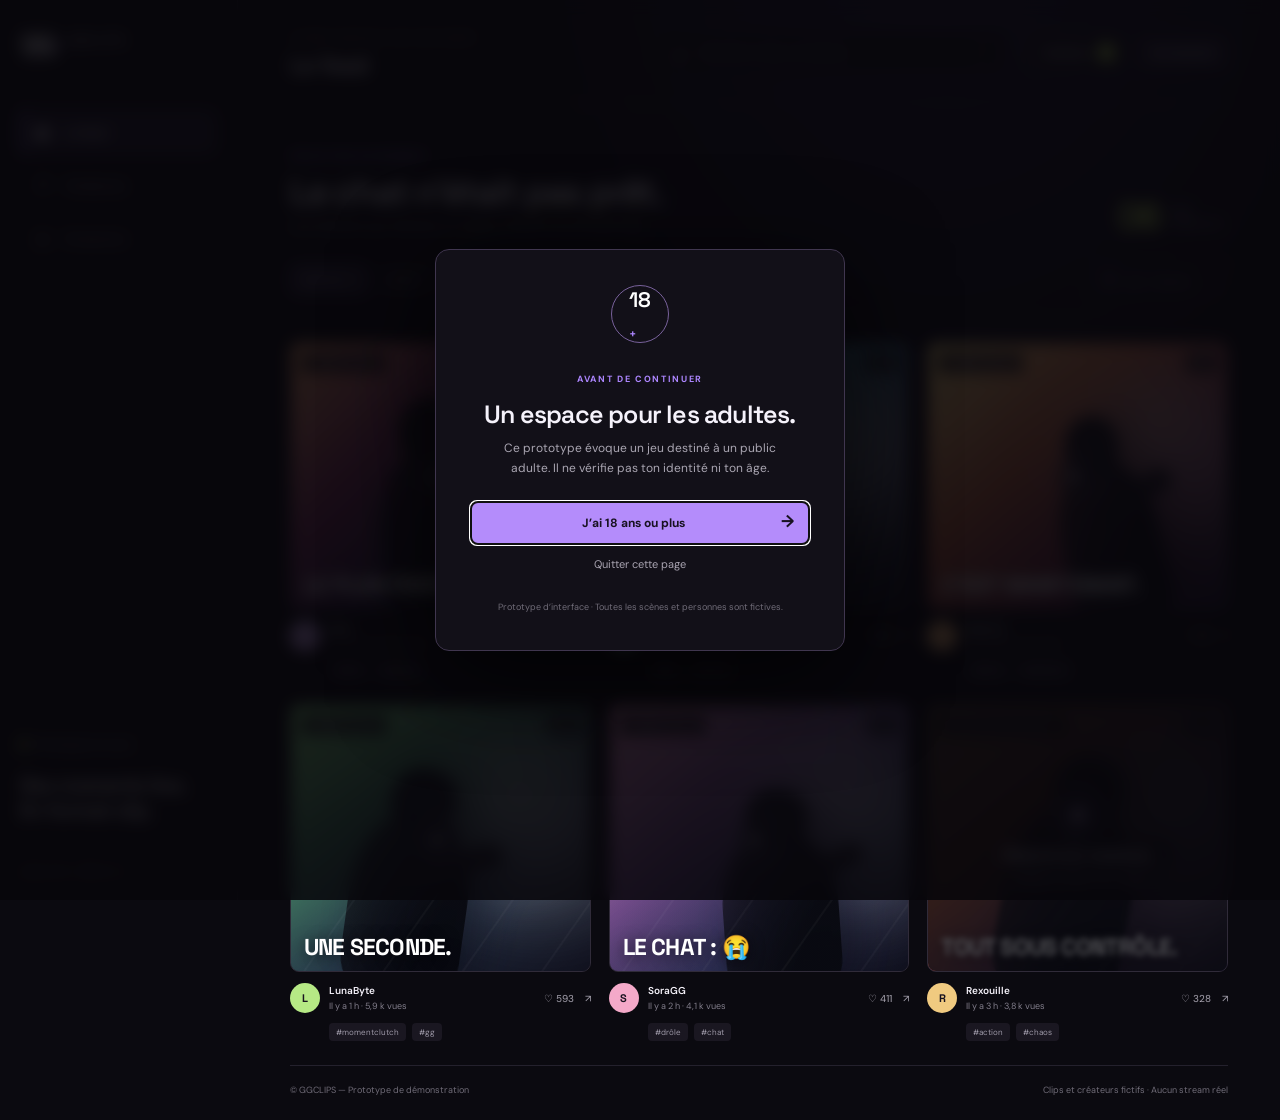
<file: index.html>
<!doctype html>
<html lang="fr">
  <head>
    <meta charset="UTF-8" />
    <meta name="viewport" content="width=device-width, initial-scale=1" />
    <meta name="theme-color" content="#0b0a10" />
    <meta name="description" content="GGClips — le feed de clips gaming. Prototype avec clips fictifs." />
    <title>GGClips — Le meilleur du live, en court</title>
    <link rel="stylesheet" href="/styles.css" />
    <script src="/app.js" defer></script>
  </head>
  <body>
    <div class="app-shell">
      <aside class="sidebar" aria-label="Navigation principale">
        <a class="brand" href="#accueil" aria-label="GGClips, accueil">
          <span class="brand-mark">gg<span>.</span></span>
          <span class="brand-name">GGCLIPS</span>
        </a>
        <nav class="main-nav">
          <a class="nav-link active" href="#feed"><span class="nav-icon">▣</span> Le feed</a>
          <a class="nav-link" href="#tendances"><span class="nav-icon">↗</span> Tendances</a>
          <a class="nav-link" href="#streamers"><span class="nav-icon">◎</span> Streamers</a>
        </nav>
        <div class="sidebar-bottom">
          <div class="sidebar-note"><span class="status-dot"></span> Prototype en cours</div>
          <div class="sidebar-caption">Des moments live.<br />En format clip.</div>
          <span class="version-label">GGCLIPS / BÊTA 0.1</span>
        </div>
      </aside>

      <main id="feed" class="main-content">
        <header class="topbar">
          <div class="mobile-brand"><span class="brand-mark">gg<span>.</span></span></div>
          <div class="topbar-title"><span class="eyebrow">LE MEILLEUR DU LIVE, EN COURT</span><h1>Le feed</h1></div>
          <label class="search-box"><span aria-hidden="true">⌕</span><input id="search" type="search" placeholder="Chercher un clip, un streamer…" aria-label="Chercher un clip ou streamer" /><kbd>/</kbd></label>
          <div class="auth-controls">
            <button class="review-open-button" id="review-open" type="button">Validation <span class="review-count" id="review-count">3</span></button>
            <button class="login-open-button" id="login-open" type="button">Se connecter</button>
            <span class="user-label" id="user-label" hidden>Démo</span>
            <button class="logout-button" id="logout-button" type="button" hidden>Se déconnecter</button>
          </div>
        </header>

        <section class="feed-intro" aria-label="Présentation du feed">
          <div><span class="eyebrow accent">SÉLECTION DU MOMENT</span><h2>Le chat n’était pas prêt.</h2><p>Les moments qui méritent un replay. Choisis ton prochain clip.</p></div>
          <div class="intro-stat"><strong id="clip-count">06</strong><span>clips<br />à découvrir</span></div>
        </section>

        <section class="filters" aria-label="Filtres du feed">
          <div class="filter-list" id="filter-list">
            <button class="filter-chip selected" data-filter="Tout">Pour toi <span>✦</span></button>
            <button class="filter-chip" data-filter="Action">Action</button>
            <button class="filter-chip" data-filter="Drôle">Drôle</button>
            <button class="filter-chip" data-filter="Moment clutch">Moment clutch</button>
            <button class="filter-chip" data-filter="Fails">Fails</button>
          </div>
          <button class="sort-button" id="sort-button" type="button"><span>☷</span> Les + récents <span class="chevron">⌄</span></button>
        </section>

        <section class="clip-grid" id="clip-grid" aria-live="polite" aria-label="Clips fictifs"></section>
        <p class="empty-state" id="empty-state" hidden>Aucun clip ne correspond à ta recherche. Essaie un autre mot.</p>
        <footer class="page-footer"><span>© GGCLIPS — Prototype de démonstration</span><span>Clips et créateurs fictifs · Aucun stream réel</span></footer>
      </main>
      <section class="clip-viewer" id="clip-viewer" aria-label="Viewer de clip" aria-hidden="true" hidden>
        <header class="viewer-topbar">
          <button class="back-button" id="back-to-feed" type="button"><span aria-hidden="true">←</span> Retour au feed</button>
          <span class="viewer-demo-label">APERÇU FICTIF</span>
        </header>
        <div class="viewer-layout">
          <div class="viewer-stage">
            <div class="viewer-art clip-art" id="viewer-art" aria-hidden="true"><span class="art-glow"></span><span class="art-silhouette"></span></div>
            <div class="viewer-stage-note"><span class="demo-badge">✦ DÉMO FICTIVE</span><span id="viewer-duration" class="duration"></span></div>
            <div class="viewer-play-mark" aria-hidden="true">▶</div>
            <p class="viewer-scene" id="viewer-scene"></p>
            <p class="viewer-no-video">Aucune vidéo réelle n’est chargée</p>
          </div>
          <div class="viewer-details">
            <span class="eyebrow accent">CLIP À LA UNE</span>
            <h2 id="viewer-title"></h2>
            <div class="viewer-streamer"><span class="avatar" id="viewer-avatar"></span><div><button class="creator-link viewer-creator-link" id="viewer-creator" type="button"></button><span>Streamer fictif · Profil fictif</span></div></div>
            <div class="viewer-stats"><div><strong id="viewer-views"></strong><span>vues</span></div><div><strong id="viewer-likes"></strong><span>likes fictifs</span></div></div>
            <div class="viewer-hashtags" id="viewer-tags" aria-label="Hashtags"></div>
            <button class="report-button" id="report-clip" type="button"><span aria-hidden="true">⚑</span> Signaler ce clip</button>
            <p class="report-note">Le signalement est désactivé dans ce prototype.</p>
          </div>
        </div>
      </section>
      <section class="streamer-profile" id="streamer-profile" aria-label="Profil streamer" aria-hidden="true" hidden>
        <header class="viewer-topbar">
          <button class="back-button" id="profile-back" type="button"><span aria-hidden="true">←</span> Retour au feed</button>
          <span class="viewer-demo-label">PROFIL FICTIF</span>
        </header>
        <div class="profile-content">
          <div class="profile-hero">
            <span class="avatar profile-avatar" id="profile-avatar"></span>
            <div class="profile-identity"><span class="eyebrow accent">STREAMER</span><h2 id="profile-name"></h2><span class="platform-badge" id="profile-platform"></span></div>
            <div class="profile-clip-count"><strong id="profile-count"></strong><span>clips</span></div>
          </div>
          <div class="profile-section-heading"><div><span class="eyebrow">À DÉCOUVRIR</span><h3>Ses clips</h3></div><span class="viewer-demo-label">CLIPS DE DÉMO</span></div>
          <div class="profile-clips" id="profile-clips"></div>
        </div>
      </section>
      <section class="login-page" id="login-page" aria-label="Connexion démo" aria-hidden="true" hidden>
        <header class="viewer-topbar">
          <button class="back-button" id="login-back" type="button"><span aria-hidden="true">←</span> Retour au feed</button>
          <span class="viewer-demo-label">ACCÈS DE DÉMONSTRATION</span>
        </header>
        <div class="login-content">
          <div class="login-card">
            <span class="eyebrow accent">GGCLIPS / ESPACE MEMBRE</span>
            <h2>Content de te revoir.</h2>
            <p>Connecte-toi en mode démo pour découvrir le clip réservé aux membres.</p>
            <form id="demo-login-form" autocomplete="off">
              <label for="demo-email">Email fictif</label>
              <input id="demo-email" name="email" type="email" placeholder="toi@exemple.test" autocomplete="off" required />
              <label for="demo-password">Mot de passe fictif</label>
              <input id="demo-password" name="password" type="password" placeholder="N’entre pas un vrai mot de passe" autocomplete="new-password" required />
              <button class="primary-button login-submit" type="submit">Se connecter en démo <span>→</span></button>
            </form>
            <small>Démo locale uniquement · aucun compte ni identifiant n’est enregistré ou envoyé.</small>
          </div>
        </div>
      </section>
      <section class="review-desk" id="review-desk" aria-label="Bureau de validation démo" aria-hidden="true" hidden>
        <header class="viewer-topbar">
          <button class="back-button" id="review-back" type="button"><span aria-hidden="true">←</span> Retour au feed</button>
          <span class="viewer-demo-label">ESPACE DE DÉMONSTRATION</span>
        </header>
        <div class="review-content">
          <div class="review-heading"><div><span class="eyebrow accent">MODÉRATION / FILE D’ATTENTE</span><h2>Bureau de validation</h2><p>Examine les propositions fictives avant leur ajout au feed.</p></div><div class="review-heading-actions"><button class="simulate-agent-button" id="simulate-agent" type="button"><span>✦</span> Simuler l’agent</button><span class="review-agent-badge">MOMENT FINDER · DÉMO</span></div></div>
          <div class="draft-list" id="draft-list"></div>
          <div class="review-empty" id="review-empty" hidden><span>✓</span><h3>Tout est traité.</h3><p>Il n’y a plus de brouillons dans la file de démonstration.</p></div>
          <p class="review-disclaimer">Aucune vidéo réelle ni publication externe · Les décisions sont locales et temporaires.</p>
        </div>
      </section>
    </div>

    <dialog class="age-dialog" id="age-dialog" aria-labelledby="age-title">
      <div class="age-mark">18<span>+</span></div>
      <span class="eyebrow accent">AVANT DE CONTINUER</span>
      <h2 id="age-title">Un espace pour les adultes.</h2>
      <p>Ce prototype évoque un jeu destiné à un public adulte. Il ne vérifie pas ton identité ni ton âge.</p>
      <button class="primary-button" id="age-confirm" type="button">J’ai 18 ans ou plus <span>→</span></button>
      <button class="text-button" id="age-leave" type="button">Quitter cette page</button>
      <small>Prototype d’interface · Toutes les scènes et personnes sont fictives.</small>
    </dialog>
    <div class="toast" id="toast" role="status" aria-live="polite"></div>
  </body>
</html>
</file>
<file: styles.css>
@import url('https://fonts.googleapis.com/css2?family=DM+Sans:wght@400;500;600;700&family=Space+Grotesk:wght@400;500;600;700&display=swap');

:root{font-family:'DM Sans',sans-serif;color:#f4f2f8;background:#0b0a10;font-synthesis:none;text-rendering:optimizeLegibility;--muted:#898692;--line:#24212d;--purple:#ad86ff;--lime:#d6ff69}
*{box-sizing:border-box}body{margin:0;min-width:320px;background:radial-gradient(ellipse at 74% -10%,#241b38 0,transparent 34%),#0b0a10}button,input{font:inherit}button{color:inherit;cursor:pointer}.app-shell{min-height:100vh}.sidebar{position:fixed;inset:0 auto 0 0;width:238px;padding:28px 20px 22px;border-right:1px solid var(--line);display:flex;flex-direction:column;background:#0c0b11;z-index:2}.brand{display:flex;align-items:center;gap:10px;text-decoration:none;color:#f7f5fb}.brand-mark{font:700 30px/.8 'Space Grotesk',sans-serif;letter-spacing:-3px;color:#fff}.brand-mark span{color:var(--purple)}.brand-name{font:700 11px 'Space Grotesk',sans-serif;letter-spacing:2px;color:#c6c3ce}.main-nav{display:grid;gap:7px;margin-top:57px}.nav-link{display:flex;align-items:center;gap:13px;padding:12px 13px;text-decoration:none;color:#9895a1;border-radius:9px;font-size:13px;transition:.2s}.nav-link:hover,.nav-link.active{color:#f8f6ff;background:#211b2d}.nav-link.active{box-shadow:inset 2px 0 var(--purple)}.nav-icon{width:18px;text-align:center;font-size:17px}.sidebar-bottom{margin-top:auto}.sidebar-note{display:flex;align-items:center;gap:8px;color:#aaa6b2;font-size:11px}.status-dot{height:7px;width:7px;border-radius:50%;background:var(--lime);box-shadow:0 0 10px #d6ff6970}.sidebar-caption{margin-top:22px;color:#efedf3;font:600 20px/1.25 'Space Grotesk',sans-serif;letter-spacing:-.5px}.version-label{display:block;margin-top:26px;padding-top:16px;border-top:1px solid var(--line);font-size:9px;letter-spacing:1.6px;color:#65616e}.main-content{max-width:1440px;margin-left:238px;padding:0 52px}.topbar{height:105px;display:flex;align-items:center;gap:25px;border-bottom:1px solid var(--line)}.topbar-title{min-width:225px}.eyebrow{font-size:9px;font-weight:700;letter-spacing:1.65px;color:#797583}.topbar h1{margin:4px 0 0;font:600 23px 'Space Grotesk',sans-serif;letter-spacing:-.5px}.accent{color:var(--purple)}.search-box{margin-left:auto;width:min(345px,38vw);height:42px;border:1px solid #302c39;border-radius:8px;display:flex;align-items:center;gap:10px;padding:0 12px;color:#777380;background:#111017}.search-box>span{font-size:24px;line-height:1}.search-box input{min-width:0;width:100%;border:0;outline:0;background:transparent;color:#eee;font-size:11px}.search-box input::placeholder{color:#777380}.search-box kbd{padding:3px 6px;border:1px solid #393541;border-radius:4px;font-size:10px}.profile-button{height:34px;width:34px;border:1px solid #45404f;border-radius:50%;background:#292333;font:600 12px 'Space Grotesk',sans-serif}.mobile-brand{display:none}.feed-intro{display:flex;justify-content:space-between;align-items:flex-end;padding:38px 0 27px}.feed-intro h2{margin:9px 0 6px;font:600 clamp(25px,3vw,35px)/1.1 'Space Grotesk',sans-serif;letter-spacing:-1.2px}.feed-intro p{margin:0;color:var(--muted);font-size:12px}.intro-stat{display:flex;align-items:center;gap:11px;margin-right:4px}.intro-stat strong{font:600 36px/.9 'Space Grotesk',sans-serif;color:var(--lime);letter-spacing:-2px}.intro-stat span{font-size:10px;line-height:1.35;color:#aaa6b2}.filters{display:flex;align-items:center;justify-content:space-between;gap:16px;padding:0 0 18px;border-bottom:1px solid var(--line)}.filter-list{display:flex;gap:8px;flex-wrap:wrap}.filter-chip,.sort-button{border:1px solid #2a2732;border-radius:6px;background:#111017;color:#aaa6b2;font-size:10px;padding:8px 12px;transition:.2s}.filter-chip:hover,.filter-chip.selected{border-color:#715c96;background:#251e31;color:#eee9fa}.filter-chip span{color:var(--lime);margin-left:3px}.sort-button{white-space:nowrap;background:transparent}.sort-button>span:first-child{font-size:15px;margin-right:7px}.chevron{margin-left:13px}.clip-grid{display:grid;grid-template-columns:repeat(3,minmax(0,1fr));gap:25px 18px;padding:24px 0}.clip-card{min-width:0}.clip-visual{position:relative;overflow:hidden;aspect-ratio:1.12/1;border:1px solid #302b39;border-radius:9px;background:#17141e;isolation:isolate}.clip-art{position:absolute;inset:0;background:var(--art);transition:transform .35s}.clip-card:hover .clip-art{transform:scale(1.045)}.clip-art:before,.clip-art:after{content:"";position:absolute;inset:0;pointer-events:none}.clip-art:before{background:linear-gradient(145deg,transparent 20%,#0b09128c 83%),radial-gradient(ellipse at 70% 35%,#ffffff26,transparent 34%)}.clip-art:after{background:repeating-linear-gradient(125deg,transparent 0 32px,#ffffff08 33px 34px,transparent 35px 65px);mix-blend-mode:screen}.art-1{--art:linear-gradient(132deg,#f4a969 0%,#9b3c70 34%,#332c68 67%,#111728)}.art-2{--art:linear-gradient(145deg,#72d9cf 0%,#317e9c 36%,#394b76 67%,#15182d)}.art-3{--art:linear-gradient(135deg,#f2dc86 0%,#e8794f 38%,#a23664 70%,#291c4e)}.art-4{--art:linear-gradient(145deg,#8ddd81 0%,#4a8e6b 34%,#334a68 67%,#15192b)}.art-5{--art:linear-gradient(138deg,#e394bb 0%,#895ba6 40%,#3c487c 71%,#121628)}.art-6{--art:linear-gradient(138deg,#e7b86f 0%,#bb603d 35%,#653c68 69%,#19182e)}.art-silhouette{position:absolute;width:43%;height:70%;left:30%;bottom:-8%;border-radius:48% 48% 20% 20%;background:linear-gradient(110deg,#13121ba8,#080910ef 70%);filter:drop-shadow(16px 2px 20px #09071180);transform:rotate(-7deg)}.art-silhouette:before{content:"";position:absolute;left:24%;top:-25%;width:54%;height:36%;border-radius:48% 45% 43% 45%;background:#11111ae8;transform:rotate(10deg)}.art-silhouette:after{content:"";position:absolute;right:-25%;top:19%;width:85%;height:13%;border-radius:20px;background:#14121cd9;transform:rotate(-19deg)}.art-glow{position:absolute;width:58%;aspect-ratio:1;border-radius:50%;right:-12%;top:7%;background:#fff5;filter:blur(45px)}.art-2 .art-silhouette{left:22%;width:35%;height:60%;transform:rotate(9deg)}.art-3 .art-silhouette{left:45%;width:33%;height:65%;transform:rotate(-13deg)}.art-4 .art-silhouette{left:19%;width:40%;height:68%;transform:rotate(8deg)}.art-5 .art-silhouette{left:38%;width:39%;height:61%;transform:rotate(-4deg)}.art-6 .art-silhouette{left:25%;width:43%;height:72%;transform:rotate(11deg)}.visual-top{position:absolute;inset:10px 10px auto;display:flex;justify-content:space-between;align-items:center}.demo-badge,.duration{padding:5px 7px;border-radius:4px;background:#0b0a10bb;backdrop-filter:blur(8px);font-size:8px;font-weight:600;letter-spacing:.5px}.demo-badge{color:#f3d8ff}.duration{font-variant-numeric:tabular-nums;color:#fff}.visual-caption{position:absolute;left:13px;right:13px;bottom:13px;color:#fff;font:700 clamp(17px,2vw,23px)/.97 'Space Grotesk',sans-serif;letter-spacing:-.8px;text-shadow:0 2px 15px #05040bb3}.play-button{position:absolute;top:50%;left:50%;transform:translate(-50%,-50%);display:grid;place-items:center;width:42px;height:42px;border:1px solid #ffffff75;border-radius:50%;background:#17132272;backdrop-filter:blur(8px);font-size:13px;padding-left:3px;transition:.2s}.play-button:hover{background:#a579e6;color:#fff;border-color:#cdb6ff}.clip-meta{display:flex;align-items:center;gap:9px;padding-top:11px}.avatar{display:grid;place-items:center;flex:none;width:30px;height:30px;border-radius:50%;background:var(--avatar,#a67be0);color:#17121f;font:700 11px 'Space Grotesk',sans-serif}.creator{min-width:0;flex:1}.creator strong{display:block;overflow:hidden;text-overflow:ellipsis;white-space:nowrap;font-size:10px;font-weight:600}.creator span{display:block;margin-top:3px;color:#827e8b;font-size:9px}.clip-actions{display:flex;align-items:center;gap:11px;color:#aaa6b2}.action-button{padding:4px 0;border:0;background:transparent;color:inherit;font-size:10px}.action-button:hover{color:var(--purple)}.clip-tags{display:flex;gap:6px;margin:10px 0 0 39px}.clip-tag{padding:4px 7px;border-radius:4px;background:#1a1721;color:#9d98a7;font-size:8px}.empty-state{padding:54px 15px;text-align:center;color:var(--muted);font-size:13px}.page-footer{display:flex;justify-content:space-between;gap:20px;padding:18px 0 24px;border-top:1px solid var(--line);color:#706c78;font-size:9px}.age-dialog{width:min(410px,calc(100% - 32px));padding:35px;border:1px solid #40364f;border-radius:14px;background:#121018;color:#f5f2fb;text-align:center;box-shadow:0 25px 100px #000b}.age-dialog::backdrop{background:#07060bdc;backdrop-filter:blur(8px)}.age-mark{width:58px;height:58px;display:grid;place-items:center;margin:0 auto 23px;border:1px solid #78619b;border-radius:50%;color:#fff;font:600 21px 'Space Grotesk',sans-serif}.age-mark span{color:var(--purple);font-size:12px;align-self:start;margin:13px 0 0 -15px}.age-dialog h2{margin:11px 0 9px;font:600 25px 'Space Grotesk',sans-serif;letter-spacing:-.8px}.age-dialog p{margin:0 auto 24px;max-width:305px;color:#aaa6b2;font-size:12px;line-height:1.65}.primary-button{width:100%;padding:13px 15px;border:0;border-radius:7px;background:#b48cfb;color:#181221;font-size:12px;font-weight:700}.primary-button span{float:right;font-size:17px;line-height:12px}.text-button{display:block;margin:12px auto 22px;border:0;background:transparent;color:#a9a4b1;font-size:11px}.age-dialog small{color:#706c78;font-size:9px}.toast{position:fixed;z-index:5;right:22px;bottom:22px;max-width:calc(100vw - 44px);padding:12px 16px;border:1px solid #494052;border-radius:7px;background:#211c29;color:#f4effa;font-size:11px;opacity:0;transform:translateY(8px);pointer-events:none;transition:.2s}.toast.show{opacity:1;transform:translateY(0)}
@media(min-width:1450px){.clip-grid{grid-template-columns:repeat(3,minmax(0,310px));gap:30px 22px}.clip-visual{aspect-ratio:.94/1}}
@media(max-width:1050px){.sidebar{width:205px;padding-inline:16px}.main-content{margin-left:205px;padding:0 30px}.clip-grid{grid-template-columns:repeat(2,minmax(0,1fr))}.topbar-title{min-width:180px}}
@media(max-width:700px){body{background:radial-gradient(ellipse at 75% -10%,#241b38 0,transparent 35%),#0b0a10}.sidebar{display:none}.main-content{margin-left:0;padding:0 16px}.topbar{height:75px;gap:12px}.mobile-brand{display:block}.mobile-brand .brand-mark{font-size:27px}.topbar-title{min-width:0;flex:1}.topbar-title .eyebrow{font-size:7px;letter-spacing:1px}.topbar h1{font-size:19px}.search-box{width:37px;height:37px;justify-content:center;margin-left:0;padding:0;border-color:transparent;background:transparent}.search-box>span{font-size:23px}.search-box input,.search-box kbd{display:none}.search-box:focus-within{position:absolute;z-index:3;right:58px;left:16px;width:auto;justify-content:flex-start;padding:0 10px;border-color:#494052;background:#111017}.search-box:focus-within input{display:block}.profile-button{flex:none}.feed-intro{padding:28px 0 22px}.feed-intro h2{font-size:27px}.feed-intro p{max-width:245px;font-size:10px}.intro-stat strong{font-size:30px}.intro-stat span{font-size:9px}.filters{align-items:flex-start;flex-direction:column;gap:11px;padding-bottom:13px}.filter-list{flex-wrap:nowrap;width:calc(100vw - 32px);overflow-x:auto;padding-bottom:3px;scrollbar-width:none}.filter-list::-webkit-scrollbar{display:none}.filter-chip{flex:none;padding:8px 10px}.sort-button{align-self:flex-end;padding:4px 2px;border:0}.clip-grid{grid-template-columns:repeat(2,minmax(0,1fr));gap:19px 11px;padding-top:17px}.clip-visual{aspect-ratio:.73/1}.visual-top{inset:7px 7px auto}.demo-badge,.duration{font-size:7px;padding:4px 5px}.visual-caption{left:9px;right:9px;bottom:10px;font-size:17px}.play-button{width:36px;height:36px}.clip-meta{gap:7px;padding-top:8px}.avatar{width:26px;height:26px;font-size:9px}.creator strong{font-size:9px}.creator span{font-size:8px}.clip-actions{gap:7px}.action-button{font-size:9px}.clip-tags{gap:4px;margin:8px 0 0 33px}.clip-tag{font-size:7px;padding:4px 5px}.page-footer{flex-direction:column;gap:6px;padding:14px 0 20px;font-size:8px}.age-dialog{padding:29px 23px}}
@media(max-width:360px){.main-content{padding:0 11px}.clip-grid{gap:16px 8px}.filter-list{width:calc(100vw - 22px)}.creator strong{font-size:8px}.clip-actions{gap:5px}}

.clip-card{cursor:pointer}.clip-viewer{position:fixed;z-index:4;inset:0 0 0 238px;overflow-y:auto;background:radial-gradient(ellipse at 50% -15%,#302245 0,transparent 42%),#0b0a10;padding:0 46px 35px}.clip-viewer[hidden]{display:none}.viewer-topbar{height:76px;display:flex;align-items:center;justify-content:space-between;border-bottom:1px solid var(--line)}.back-button{border:0;background:transparent;color:#d6d2dd;font-size:12px;padding:10px 0}.back-button span{margin-right:9px;font-size:18px;color:var(--purple);vertical-align:-1px}.viewer-demo-label{font-size:9px;letter-spacing:1.6px;color:#827d8b}.viewer-layout{min-height:calc(100vh - 112px);display:flex;align-items:center;justify-content:center;gap:clamp(38px,8vw,115px);padding:35px 0}.viewer-stage{position:relative;flex:none;width:min(37vh,370px);min-width:240px;aspect-ratio:9/16;overflow:hidden;border:1px solid #453d50;border-radius:12px;background:#17141e;box-shadow:0 22px 80px #0008;isolation:isolate}.viewer-art{position:absolute;inset:0;background:var(--art)}.viewer-stage:after{content:"";position:absolute;inset:0;background:linear-gradient(180deg,#08070a40 0%,transparent 25%,transparent 55%,#08070ac9 100%);pointer-events:none}.viewer-stage-note{position:absolute;z-index:1;inset:13px 13px auto;display:flex;justify-content:space-between}.viewer-play-mark{position:absolute;z-index:1;top:50%;left:50%;transform:translate(-50%,-50%);width:52px;height:52px;display:grid;place-items:center;padding-left:4px;border:1px solid #ffffff80;border-radius:50%;background:#13101966;color:white;font-size:16px;backdrop-filter:blur(8px)}.viewer-scene{position:absolute;z-index:1;left:20px;right:20px;bottom:58px;margin:0;color:white;font:700 clamp(23px,3vw,32px)/.98 'Space Grotesk',sans-serif;letter-spacing:-1px;text-shadow:0 2px 18px #000c}.viewer-no-video{position:absolute;z-index:1;bottom:17px;left:0;right:0;margin:0;text-align:center;color:#ffffffa8;font-size:9px;letter-spacing:.3px}.viewer-details{width:min(330px,34vw)}.viewer-details h2{margin:14px 0 25px;font:600 clamp(27px,3vw,37px)/1.06 'Space Grotesk',sans-serif;letter-spacing:-1.5px}.viewer-streamer{display:flex;align-items:center;gap:11px;padding:15px 0;border-top:1px solid var(--line);border-bottom:1px solid var(--line)}.viewer-streamer .avatar{width:38px;height:38px;font-size:13px}.viewer-streamer strong,.viewer-streamer span{display:block}.viewer-streamer strong{font-size:12px}.viewer-streamer div>span{margin-top:4px;color:var(--muted);font-size:10px}.viewer-stats{display:flex;gap:35px;padding:21px 0}.viewer-stats div{display:grid;gap:5px}.viewer-stats strong{font:600 20px 'Space Grotesk',sans-serif}.viewer-stats span{font-size:10px;color:var(--muted)}.viewer-hashtags{display:flex;flex-wrap:wrap;gap:7px}.viewer-hashtags .clip-tag{font-size:10px;padding:6px 9px}.report-button{display:block;width:100%;margin-top:31px;padding:12px 13px;border:1px solid #3b3039;border-radius:7px;background:#171219;color:#e0cbd3;text-align:left;font-size:11px;transition:.2s}.report-button span{margin-right:8px;color:#ee9caa}.report-button:hover{border-color:#9a5967;background:#24171d}.report-note{margin:9px 0 0;color:#706b77;font-size:9px}.viewer-open{overflow:hidden}
@media(max-width:1050px){.clip-viewer{left:205px;padding-inline:28px}.viewer-layout{gap:35px}.viewer-stage{width:min(43vh,340px);min-width:225px}}
@media(max-width:700px){.clip-viewer{inset:0;padding:0 16px 22px}.viewer-topbar{height:62px}.viewer-demo-label{font-size:8px}.viewer-layout{min-height:0;display:flex;flex-direction:column;gap:20px;align-items:stretch;padding:18px 0}.viewer-stage{width:min(62vh,calc(100vw - 32px));min-width:0;max-height:62vh;aspect-ratio:9/16;align-self:center}.viewer-details{width:100%}.viewer-details h2{margin:8px 0 13px;font-size:25px}.viewer-streamer{padding:10px 0}.viewer-stats{gap:27px;padding:12px 0}.viewer-stats strong{font-size:17px}.report-button{margin-top:17px}.viewer-hashtags .clip-tag{font-size:9px}}

.creator-link{display:block;padding:0;border:0;background:transparent;color:#f5f2fa;text-align:left;font-size:10px;font-weight:600}.creator-link:hover{color:var(--purple);text-decoration:underline;text-underline-offset:3px}.viewer-creator-link{font-size:12px}.streamer-profile{position:fixed;z-index:4;inset:0 0 0 238px;overflow-y:auto;background:radial-gradient(ellipse at 50% -15%,#302245 0,transparent 42%),#0b0a10;padding:0 46px 35px}.streamer-profile[hidden]{display:none}.profile-content{max-width:900px;margin:0 auto}.profile-hero{display:flex;align-items:center;gap:20px;padding:47px 0 38px;border-bottom:1px solid var(--line)}.profile-avatar{width:74px;height:74px;font-size:24px}.profile-identity{flex:1}.profile-identity h2{margin:7px 0 9px;font:600 34px/1 'Space Grotesk',sans-serif;letter-spacing:-1px}.platform-badge{display:inline-flex;align-items:center;gap:7px;padding:6px 9px;border:1px solid #55446e;border-radius:5px;background:#211a2a;color:#d5c1f4;font-size:10px}.platform-badge:before{content:"";width:6px;height:6px;border-radius:50%;background:#b992fa}.profile-clip-count{display:grid;text-align:right;gap:4px}.profile-clip-count strong{font:600 30px 'Space Grotesk',sans-serif;color:var(--lime)}.profile-clip-count span{font-size:10px;color:var(--muted)}.profile-section-heading{display:flex;align-items:flex-end;justify-content:space-between;padding:31px 0 16px}.profile-section-heading h3{margin:6px 0 0;font:600 22px 'Space Grotesk',sans-serif;letter-spacing:-.5px}.profile-clips{display:grid;gap:10px}.profile-clip{width:100%;display:flex;align-items:center;gap:16px;padding:10px;border:1px solid #2c2834;border-radius:9px;background:#111017;text-align:left;transition:border-color .2s,background .2s}.profile-clip:hover{border-color:#70588e;background:#191521}.profile-clip-art{position:relative;display:block;flex:none;width:80px;aspect-ratio:9/12;overflow:hidden;border-radius:5px;background:var(--art)}.profile-clip-art .duration{position:absolute;right:5px;bottom:5px}.profile-clip-copy{display:grid;gap:6px;flex:1;min-width:0}.profile-clip-copy strong{overflow:hidden;text-overflow:ellipsis;white-space:nowrap;color:#f0edf5;font-size:12px}.profile-clip-copy>span{color:#96919f;font-size:10px}.profile-clip-copy .profile-tags{color:#b69ad9}.profile-clip-arrow{color:#91899b;font-size:17px}.profile-clip:hover .profile-clip-arrow{color:var(--purple)}
.profile-clip-art{inset:auto}
.review-heading-actions{display:grid;justify-items:end;gap:8px;flex:none}.simulate-agent-button{padding:10px 13px;border:1px solid #7a6398;border-radius:6px;background:#271f33;color:#f0e8fb;font-size:10px;font-weight:700;transition:.2s}.simulate-agent-button span{margin-right:5px;color:var(--lime)}.simulate-agent-button:hover{border-color:#b195d9;background:#332641}.draft-facts{justify-content:space-between;gap:12px}.draft-facts small{white-space:nowrap;font-size:7px}.draft-facts strong{font-variant-numeric:tabular-nums}.review-count[hidden]{display:none!important}
@media(max-width:700px){.review-heading{gap:10px}.review-heading-actions{gap:6px}.simulate-agent-button{padding:8px 9px;font-size:8px}.draft-facts{gap:5px}.draft-facts small{font-size:6px}}
.auth-controls{display:flex;align-items:center;gap:11px;margin-left:0;white-space:nowrap}.login-open-button,.logout-button{padding:9px 12px;border:1px solid #453d50;border-radius:6px;background:#211b2d;color:#eee9f8;font-size:10px;font-weight:600;transition:.2s}.login-open-button:hover,.logout-button:hover{border-color:#9a7ac7;background:#2a2036}.user-label{color:var(--lime);font:600 11px 'Space Grotesk',sans-serif}.auth-controls [hidden]{display:none!important}.member-lock{position:absolute;z-index:1;inset:0;display:flex;flex-direction:column;align-items:center;justify-content:center;gap:8px;border:0;background:#0b0a10b8;color:#f8f4ff;backdrop-filter:blur(3px);text-align:center}.member-lock>span{display:grid;place-items:center;width:42px;height:42px;margin-bottom:4px;border:1px solid #a981e5;border-radius:50%;color:#d9c2ff;font-size:17px}.member-lock strong{font:600 14px 'Space Grotesk',sans-serif}.member-lock small{color:#c1bacd;font-size:9px}.member-lock:hover{background:#171121bd}.login-page{position:fixed;z-index:4;inset:0 0 0 238px;overflow-y:auto;background:radial-gradient(ellipse at 50% -15%,#302245 0,transparent 42%),#0b0a10;padding:0 46px 35px}.login-page[hidden]{display:none}.login-content{min-height:calc(100vh - 112px);display:grid;place-items:center;padding:25px 0}.login-card{width:min(420px,100%);padding:34px;border:1px solid #383142;border-radius:12px;background:#111017;box-shadow:0 20px 75px #0007}.login-card h2{margin:11px 0 8px;font:600 30px/1.07 'Space Grotesk',sans-serif;letter-spacing:-1px}.login-card>p{margin:0 0 24px;color:#aaa6b2;font-size:11px;line-height:1.6}.login-card form{display:grid;gap:9px}.login-card label{margin-top:5px;color:#d1ccd9;font-size:10px;font-weight:600}.login-card input{width:100%;height:42px;padding:0 12px;border:1px solid #393441;border-radius:6px;outline:0;background:#0c0b11;color:#f4f2f8;font-size:11px}.login-card input:focus{border-color:#9873c7;box-shadow:0 0 0 3px #9873c722}.login-card input::placeholder{color:#77717f}.login-submit{margin-top:11px}.login-card>small{display:block;margin-top:18px;color:#797481;font-size:9px;line-height:1.5}
.review-open-button{display:flex;align-items:center;gap:7px;padding:9px 11px;border:1px solid #453d50;border-radius:6px;background:#17141d;color:#d5d0dc;font-size:10px;font-weight:600;transition:.2s}.review-open-button:hover{border-color:#8d71b1;background:#211b2d}.review-count{display:grid;place-items:center;min-width:17px;height:17px;padding:0 4px;border-radius:10px;background:#d6ff69;color:#171a0d;font-size:9px;font-weight:700}.review-count[hidden]{display:none!important}.review-desk{position:fixed;z-index:4;inset:0 0 0 238px;overflow-y:auto;background:radial-gradient(ellipse at 50% -15%,#302245 0,transparent 42%),#0b0a10;padding:0 46px 35px}.review-desk[hidden]{display:none}.review-content{max-width:1080px;margin:0 auto}.review-heading{display:flex;align-items:center;justify-content:space-between;gap:18px;padding:35px 0 27px;border-bottom:1px solid var(--line)}.review-heading h2{margin:8px 0 7px;font:600 clamp(27px,3vw,36px)/1.05 'Space Grotesk',sans-serif;letter-spacing:-1.2px}.review-heading p{margin:0;color:var(--muted);font-size:11px}.review-agent-badge{flex:none;padding:8px 10px;border:1px solid #5b4a70;border-radius:5px;background:#201a29;color:#d5c2f1;font-size:9px;font-weight:600;letter-spacing:.5px}.draft-list{display:grid;grid-template-columns:repeat(3,minmax(0,1fr));gap:15px;padding:23px 0}.draft-card{min-width:0;padding:17px;border:1px solid #302b38;border-radius:9px;background:linear-gradient(150deg,#17141d,#111017 70%)}.draft-topline{display:flex;align-items:center;justify-content:space-between;gap:7px}.draft-status,.draft-agent{font-size:8px;font-weight:700;letter-spacing:.8px}.draft-status{display:flex;align-items:center;gap:6px;color:#e9cf80}.draft-status i{width:6px;height:6px;border-radius:50%;background:#e9cf80}.draft-agent{color:#aaa1b7;text-align:right}.draft-card h3{min-height:47px;margin:19px 0 16px;font:600 18px/1.15 'Space Grotesk',sans-serif;letter-spacing:-.4px}.draft-facts{display:flex;gap:28px;padding:13px 0;border-top:1px solid #2d2835;border-bottom:1px solid #2d2835}.draft-facts span{display:grid;gap:5px}.draft-facts small,.draft-reason>span{color:#77717f;font-size:8px;font-weight:700;letter-spacing:1px}.draft-facts strong{font-size:11px;font-weight:600}.draft-reason{min-height:106px;padding:16px 0 13px}.draft-reason p{margin:8px 0 0;color:#bbb6c2;font-size:10px;line-height:1.55}.draft-actions{display:grid;grid-template-columns:1fr 1fr;gap:9px}.draft-actions button{padding:10px 8px;border:1px solid transparent;border-radius:6px;font-size:10px;font-weight:700;transition:.2s}.draft-approve{background:#d6ff69;color:#171a0d}.draft-approve:hover{background:#e3ff9e}.draft-reject{border-color:#51404a!important;background:#20181e;color:#e2b8c2}.draft-reject:hover{background:#332027;border-color:#875b68!important}.review-empty{padding:70px 20px;text-align:center}.review-empty>span{display:grid;place-items:center;width:42px;height:42px;margin:0 auto 13px;border:1px solid #7e9d4b;border-radius:50%;color:var(--lime)}.review-empty h3{margin:0 0 6px;font:600 20px 'Space Grotesk',sans-serif}.review-empty p,.review-disclaimer{color:#807b88;font-size:10px}.review-disclaimer{padding-top:14px;border-top:1px solid var(--line);text-align:center}.review-empty:not([hidden])+.review-disclaimer{margin-top:0}
@media(max-width:1050px){.login-page{left:205px;padding-inline:28px}}
@media(max-width:1050px){.review-desk{left:205px;padding-inline:28px}.draft-list{grid-template-columns:repeat(2,minmax(0,1fr))}}
@media(max-width:700px){.auth-controls{gap:7px}.login-open-button,.logout-button{padding:8px 9px;font-size:9px}.user-label{font-size:10px}.login-page{inset:0;padding:0 16px 25px}.login-content{min-height:calc(100dvh - 87px);padding:16px 0}.login-card{padding:25px 20px}.login-card h2{font-size:27px}}
@media(max-width:700px){.auth-controls{gap:5px}.review-open-button{gap:4px;padding:7px 7px;font-size:8px}.review-count{min-width:15px;height:15px;font-size:8px}.review-desk{inset:0;padding:0 16px 25px}.review-heading{align-items:flex-start;padding:25px 0 20px}.review-heading h2{font-size:27px}.review-heading p{max-width:240px;font-size:10px}.review-agent-badge{padding:7px;font-size:7px;white-space:nowrap}.draft-list{grid-template-columns:1fr;gap:10px;padding:15px 0}.draft-card{padding:14px}.draft-card h3{min-height:0;margin:13px 0}.draft-facts{padding:10px 0}.draft-reason{min-height:0;padding:12px 0}.draft-reason p{font-size:10px}.draft-actions button{padding:11px 8px}.review-disclaimer{line-height:1.5}}
@media(max-width:1050px){.streamer-profile{left:205px;padding-inline:28px}}
@media(max-width:700px){.streamer-profile{inset:0;padding:0 16px 25px}.profile-hero{gap:13px;padding:29px 0 23px}.profile-avatar{width:57px;height:57px;font-size:19px}.profile-identity h2{font-size:27px}.profile-clip-count strong{font-size:25px}.profile-section-heading{padding:24px 0 13px}.profile-clip{gap:11px;padding:8px}.profile-clip-art{width:66px}.profile-clip-copy strong{font-size:11px}.profile-clip-copy>span{font-size:9px}}
</file>
